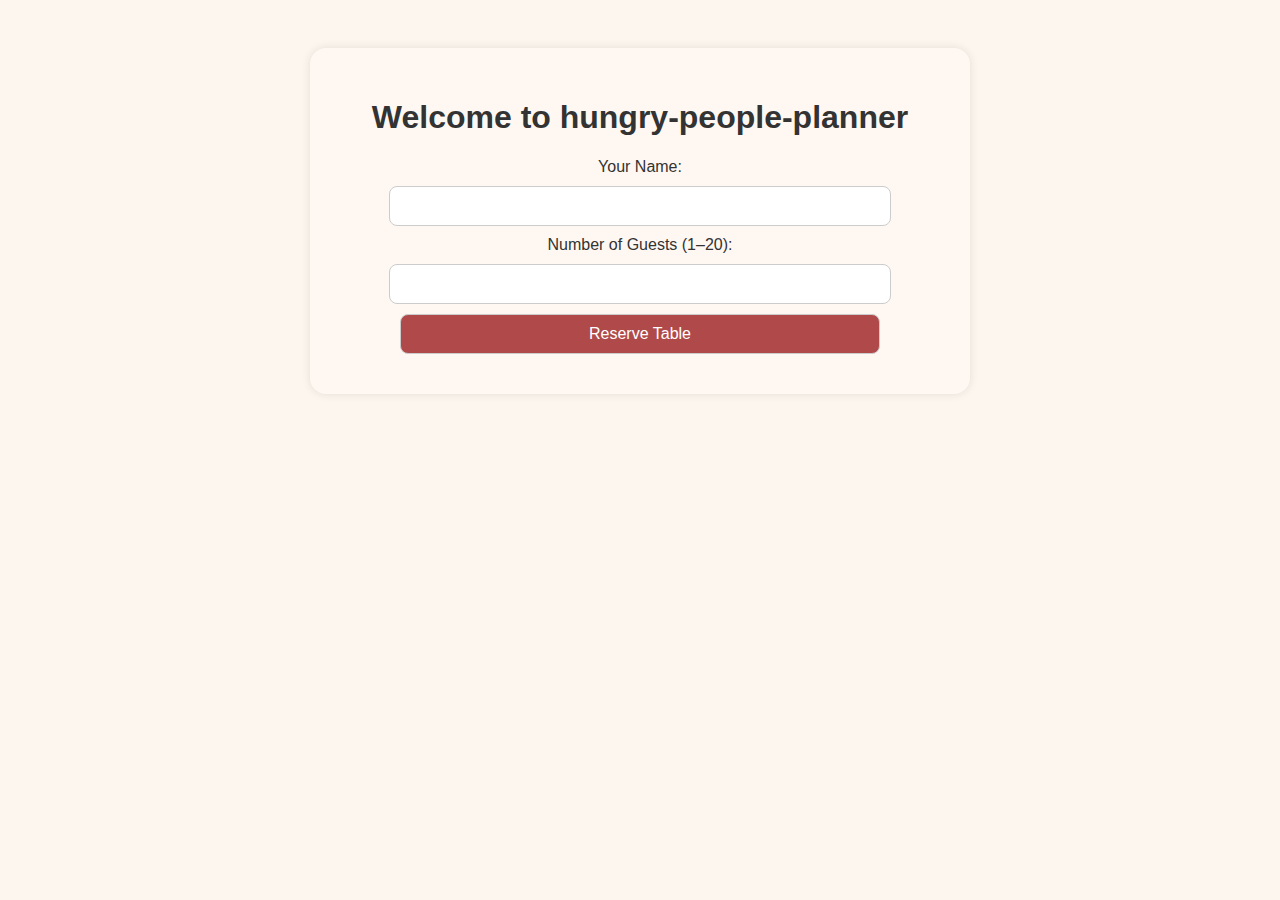
<file: index.html>
<!DOCTYPE html>
<html lang="en">
<head>
    <meta charset="UTF-8">
    <title>Welcome - hungry-people-planner</title>
    <link rel="stylesheet" href="style.css">
</head>
<body>
<div class="container">
    <h1>Welcome to hungry-people-planner</h1>
    <form id="reservationForm">
        <label for="userName">Your Name:</label>
        <input type="text" id="userName" required>

        <label for="guestCount">Number of Guests (1–20):</label>
        <input type="number" id="guestCount" min="1" max="20" required>

        <button type="submit">Reserve Table</button>
    </form>
</div>

<script src="script.js"></script>
</body>
</html>
</file>
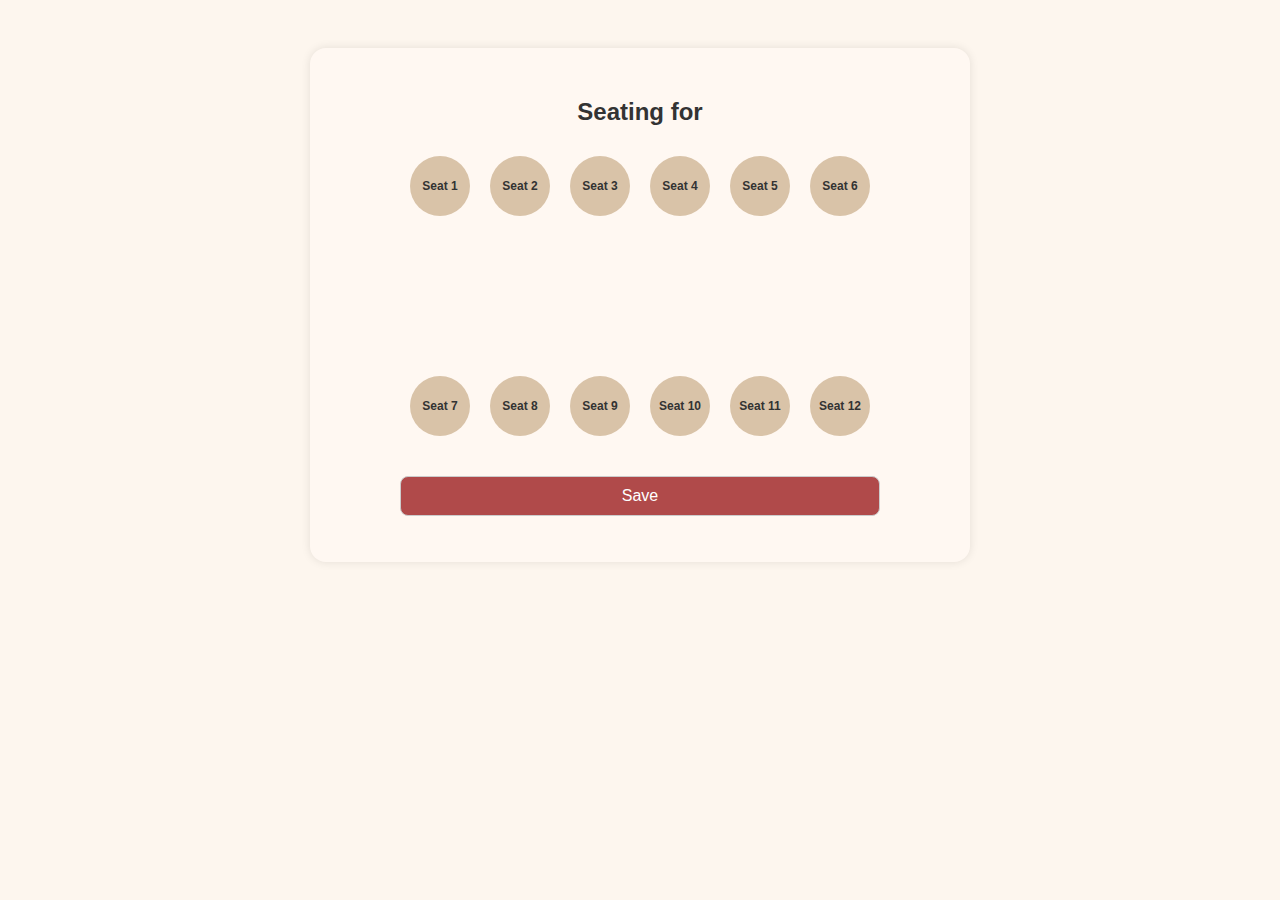
<file: seating.html>
<!DOCTYPE html>
<html lang="en">
<head>
    <meta charset="UTF-8">
    <title>Seating - hungry-people-planner</title>
    <link rel="stylesheet" href="style.css">
</head>
<body>
<div class="container">
    <h2>Seating for <span id="userDisplay"></span></h2>

    <div class="table-layout-rect">
        <div class="table-rect"></div>
        <div id="chairArea" class="chairs"></div>
    </div>

    <button id="saveButton">Save</button>
    <p id="message"></p>
</div>

<script src="script.js"></script>
</body>
</html>
</file>
<file: style.css>
body {
    font-family: 'Segoe UI', sans-serif;
    background-color: #fdf6ee;
    color: #333;
    text-align: center;
    padding: 40px;
}

.container {
    max-width: 600px;
    margin: auto;
    background-color: #fff8f2;
    padding: 30px;
    border-radius: 16px;
    box-shadow: 0 0 10px rgba(0,0,0,0.1);
}

input, button {
    display: block;
    width: 80%;
    margin: 10px auto;
    padding: 10px;
    border-radius: 8px;
    border: 1px solid #ccc;
    font-size: 16px;
}

button {
    background-color: #b04a4a;
    color: white;
    cursor: pointer;
    transition: background 0.3s;
}

button:hover {
    background-color: #902e2e;
}

.table-layout-rect {
    position: relative;
    width: 500px;
    height: 300px;
    margin: 0 auto 30px;
}

.table-rect {
    background-color: #b04a4a;
    position: absolute;
    z-index: 1;
    border-radius: 12px;
    box-shadow: 0 0 8px rgba(0, 0, 0, 0.2);
    transition: width 0.3s, height 0.3s;
}

.chairs {
    position: absolute;
    width: 500px;
    height: 300px;
    z-index: 2;
}

.seat {
    width: 60px;
    height: 60px;
    background-color: #d9c3a8;
    border-radius: 50%;
    position: absolute;
    display: flex;
    align-items: center;
    justify-content: center;
    font-size: 12px;
    font-weight: bold;
    cursor: pointer;
    transition: background 0.3s;
}

.seat:hover {
    background-color: #c0aa8e;
}
</file>
